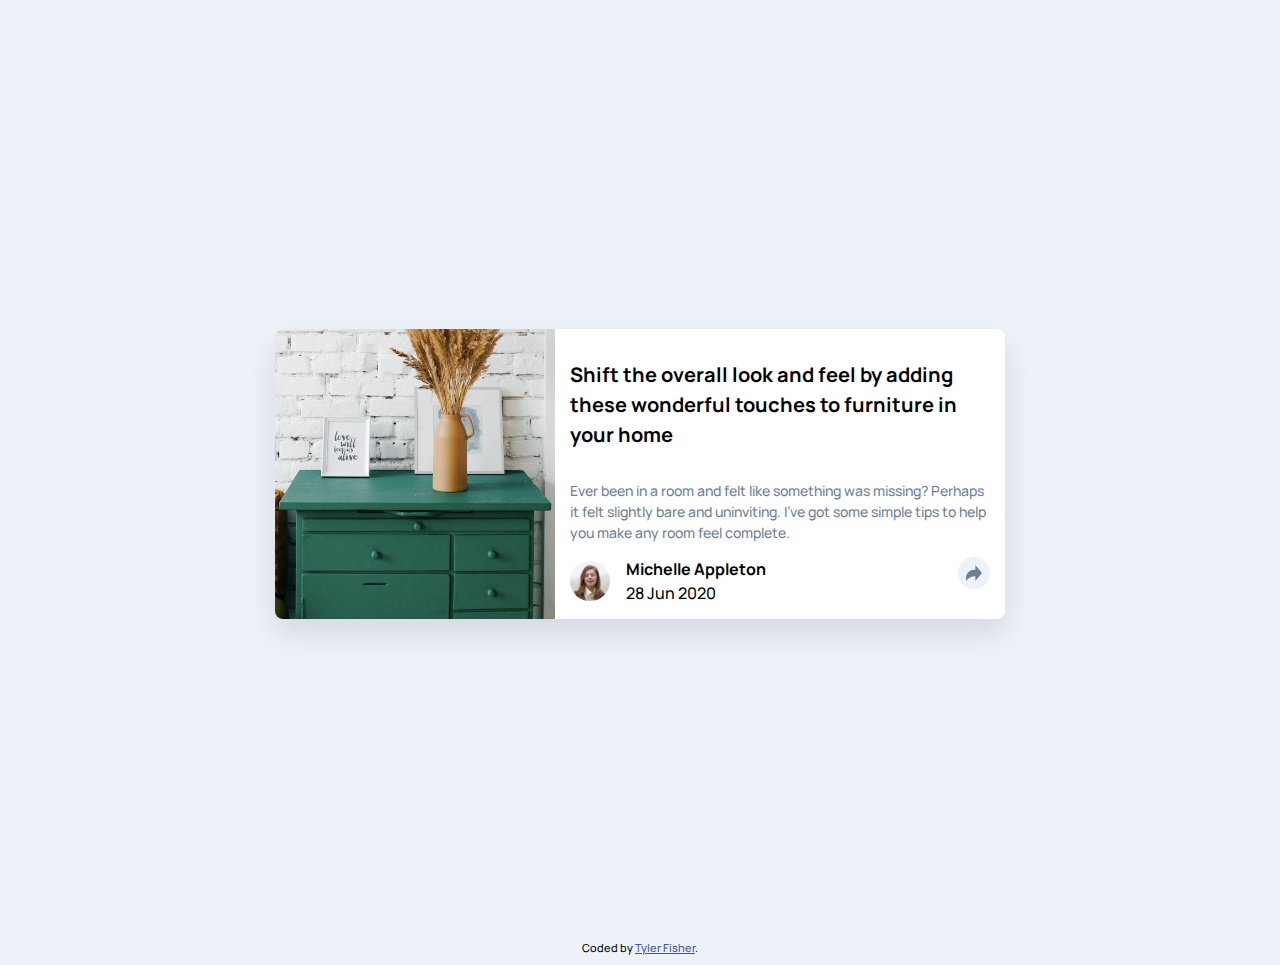
<file: index.html>
<!DOCTYPE html>
<html lang="en">
<head>
  <meta charset="UTF-8">
  <meta name="viewport" content="width=device-width, initial-scale=1.0"> <!-- displays site properly based on user's device -->

  <link rel="icon" type="image/png" sizes="32x32" href="./images/favicon-32x32.png">
  <link rel="stylesheet" href="./style.css">
  <title>Frontend Mentor | Article preview component</title>

  <!-- Feel free to remove these styles or customise in your own stylesheet 👍 -->
  <style>
    .attribution { font-size: 11px; text-align: center; }
    .attribution a { color: hsl(228, 45%, 44%); }
  </style>
</head>
<body>
  <div class="container">
    <div class="card">
      <div class="left">
        <img src="./images/drawers.jpg" alt="Picture of drawers">
      </div>
      <div class="right">
        <div class="cardTitle">
          <h2>Shift the overall look and feel by adding these wonderful 
          touches to furniture in your home</h2>
        </div>
        <div class="cardParagraph">
        <p>Ever been in a room and felt like something was missing? Perhaps 
        it felt slightly bare and uninviting. I’ve got some simple tips 
        to help you make any room feel complete.</p>
        </div>
        <div class="cardFooter">
          <div class="cardProfile">
            <div class="profilePic">
              <img id="pic" src="./images/avatar-michelle.jpg" alt="Picture of a woman">
            </div>
            <div id="bio">
              <div id="name">
              Michelle Appleton
              </div>
              <div id="date">
              28 Jun 2020
              </div>  
            </div>
          </div>
          <div class="social-wrapper">
            <div class="share-popup">
              <span>Share</span>
              <img src="./images/icon-facebook.svg" alt="Facebook">
              <img src="./images/icon-twitter.svg" alt="Twitter">
              <img src="./images/icon-pinterest.svg" alt="Pinterest">
            </div>
            <div class="social">
              <img src="./images/icon-share.svg" alt="Share Icon">
            </div>
          </div>
        </div>
      </div>
    </div>
  </div>
  
  <div class="attribution">
    Coded by <a href="#">Tyler Fisher</a>.
  </div>
</body>
</html>
</file>
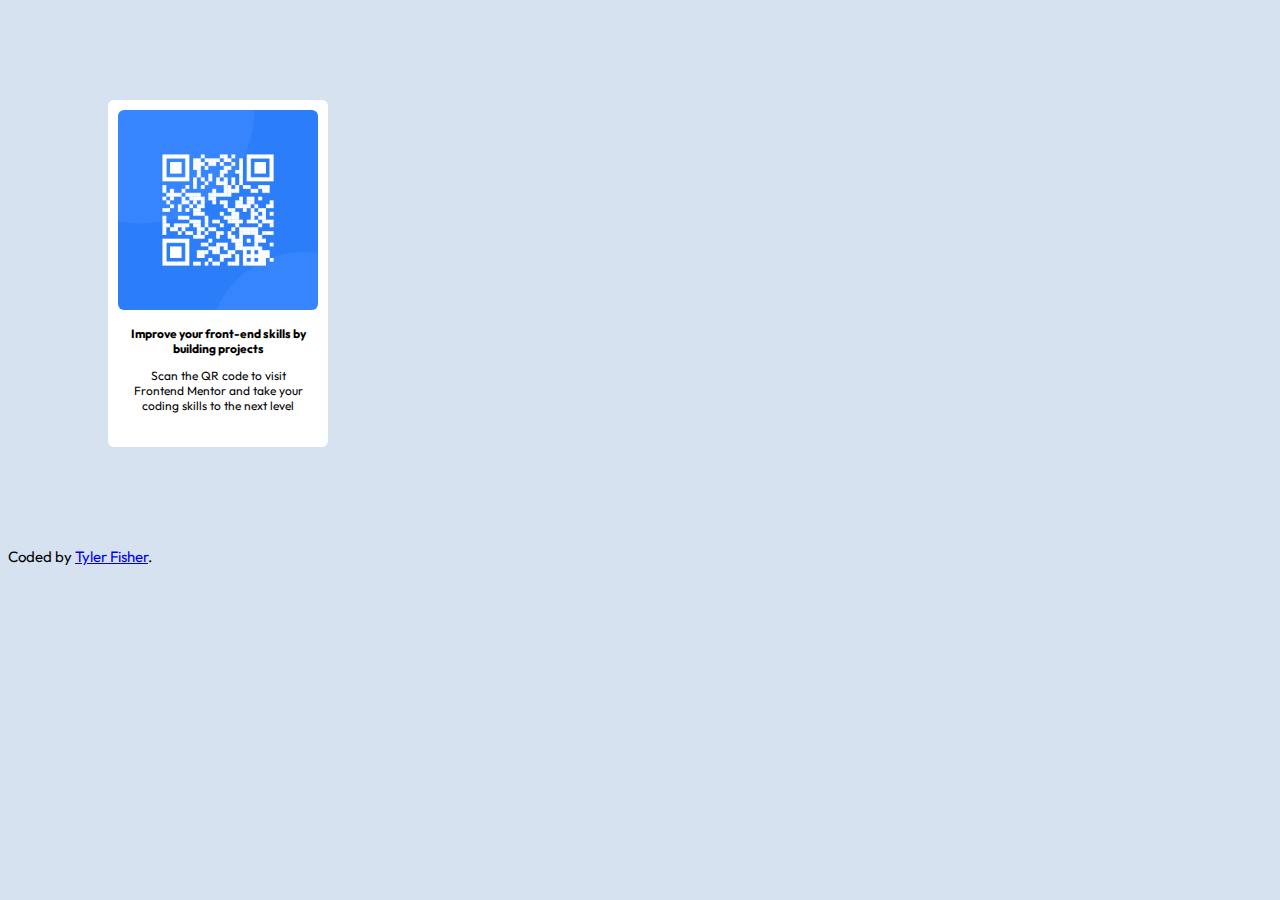
<file: qr-code-component-main/index.html>
<!DOCTYPE html>
<html lang="en">
<head>
  <meta charset="UTF-8">
  <meta name="viewport" content="width=device-width, initial-scale=1.0"> <!-- displays site properly based on user's device -->

  <link rel="icon" type="image/png" sizes="32x32" href="./images/favicon-32x32.png">
  <link rel="stylesheet" href="./styles/style.css">
  <link rel="preconnect" href="https://fonts.googleapis.com">
  <link rel="preconnect" href="https://fonts.gstatic.com" crossorigin>
  <link href="https://fonts.googleapis.com/css2?family=Outfit:wght@100..900&display=swap" rel="stylesheet">
  <title>Frontend Mentor | QR code component</title>

</head>
<body>
    <div class="qrbox">
      <div class="qrimage">
        <img src="./images/image-qr-code.png" alt="The QR Code"
        width="200" height="200">
      </div>
      <div class="qrtext">
        <strong>Improve your front-end skills by building projects</strong>
        <p>Scan the QR code to visit Frontend Mentor and take your coding skills to the next level</p>
      </div>
    </div>

  <div class="attribution">
    Coded by <a href="#">Tyler Fisher</a>.
  </div>
</body>
</html>
</file>
<file: style.css>
@import url('https://fonts.googleapis.com/css2?family=Manrope:wght@500;700&display=swap');

body {
    background-color:hsl(210, 46%, 95%);
    font-family: 'Manrope';
    font-size: 16px;
    line-height: 1.5;
    font-weight: 500;
}

.card {
    border-radius: 8px;
    display: flex;
    flex-direction: row;
    margin: auto;
    background-color: white;
    overflow: hidden;
    width: 730px;
    box-shadow: 0px 15px 30px rgba(0, 0, 0, 0.1);

}

.container {
    min-height: 100vh;
    display: flex;
    justify-content: center;
    align-items: center;
    padding: 1rem;
}

img{
    width: 100%;
    display: block;
}

.left img{
    height: 100%;
    object-fit: cover;
}

.left {
    width: 40%;
}

.right {
    width: 60%; 
    height: 100%;
    padding: 2%;
    display: flex;
    flex-direction: column;
    
}

.cardTitle{
    font-weight:700 ;
}

.cardParagraph {
    height: 70%;
}

.cardFooter {
    display: flex;
    flex-direction: row;
    justify-content: space-between;
    width: 100%;
    height: 15%;
}

.cardProfile {
    display: flex;
    align-items: center;
    gap: 1rem;
}

#pic {
    width: 40px;
    height: 40px;
    border-radius: 50%;
}

.social img{
    width: 16px;
    height: 16px;
}

#name{
    font-weight: 700;
}

#bio {
    display: flex;
    flex-direction: column;
    justify-content: space-between;
    
}

.social {
    background-color: hsl(210, 46%, 95%); /* light gray */
    padding: 0.5rem;
    border-radius: 50%;
    display: flex;
    align-items: center;
    justify-content: center;
    cursor: pointer;
    transition: background-color 0.3s ease, transform 0.3s ease;
}
.social:hover {
    background-color: hsl(214, 17%, 51%); /* darker shade for contrast */
    transform: scale(1.1); /* slightly enlarge */
  }
  
.social:hover img {
    filter: brightness(0) invert(1); /* makes the icon white on dark bg */
  }

.cardTitle h2 {
    font-size: 1.25rem;
    margin-bottom: 1rem;
  }
  
  .cardParagraph p {
    color: hsl(214, 17%, 51%);
    font-size: 0.875rem;
  }

  social-wrapper {
    position: relative;
  }
  
  .share-popup {
    display: none;
    position: absolute;
    bottom: 125%; /* Position it above the button */
    left: 50%;
    transform: translateX(-50%);
    background-color: hsl(217, 19%, 35%);
    padding: 0.75rem 1rem;
    border-radius: 10px;
    display: flex;
    align-items: center;
    gap: 1rem;
    color: white;
    font-size: 12px;
    letter-spacing: 3px;
    text-transform: uppercase;
    z-index: 10;
    box-shadow: 0px 8px 16px rgba(0, 0, 0, 0.2);
  }
  
  .share-popup img {
    width: 20px;
    height: 20px;
    cursor: pointer;
  }
  
  .social-wrapper:hover .share-popup {
    display: flex;
  }
</file>
<file: qr-code-component-main/styles/style.css>
body{
    
    background-color: hsl(212, 45%, 89%);
    font-family:  Outfit;
    font-size: 15px;
}

.qrbox{
    background-color: white;
    border-radius: 6px;
    display: flex;
    flex-direction: column;
    align-items: center;
    justify-content: center;
    padding: 10px;
    margin: 100px;
    max-width: 200px;
}

img{
    border-radius: 6px;
}

.qrtext{
    padding: 12px;
    font-size: 12px;
    text-align: center;
}
</file>
